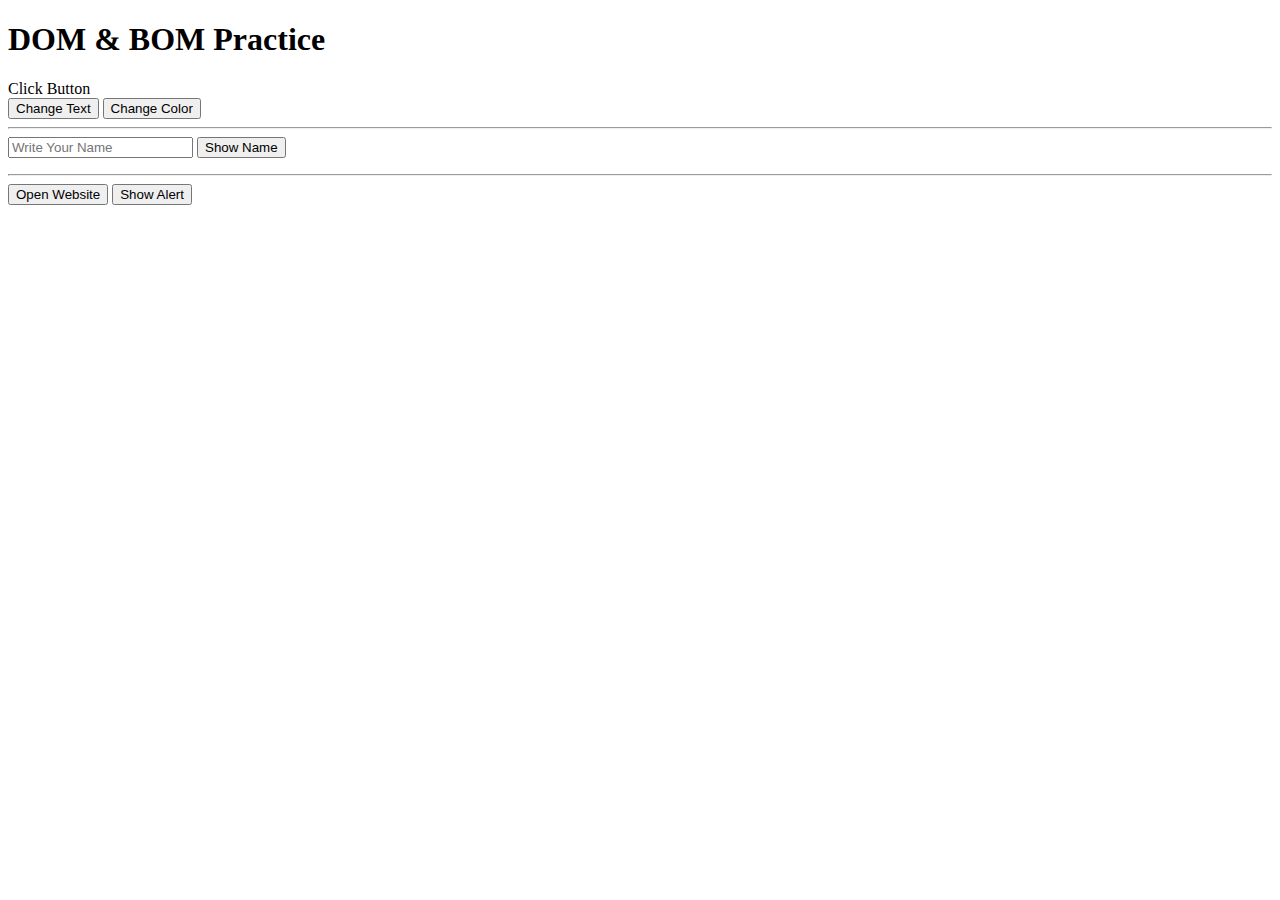
<file: JS-Task5/index.html>
<!DOCTYPE html>
<html lang="en">
<head>
    <meta charset="UTF-8">
    <meta name="viewport" content="width=, initial-scale=1.0">
    <title>Document</title>
</head>
<body>
    
<h1 id="title">DOM & BOM Practice</h1>

<div class="box" id="box">Click Button</div>

<button id="changeText">Change Text</button>
<button id="changeColor">Change Color</button>

<hr>

<input type="text" id="inputName" placeholder="Write Your Name">
<button id="showName">Show Name</button>
<p id="result"></p>

<hr>

<button id="openSite">Open Website</button>
<button id="showAlert">Show Alert</button>

<script src="main.js"></script>



</body>
</html>
</file>
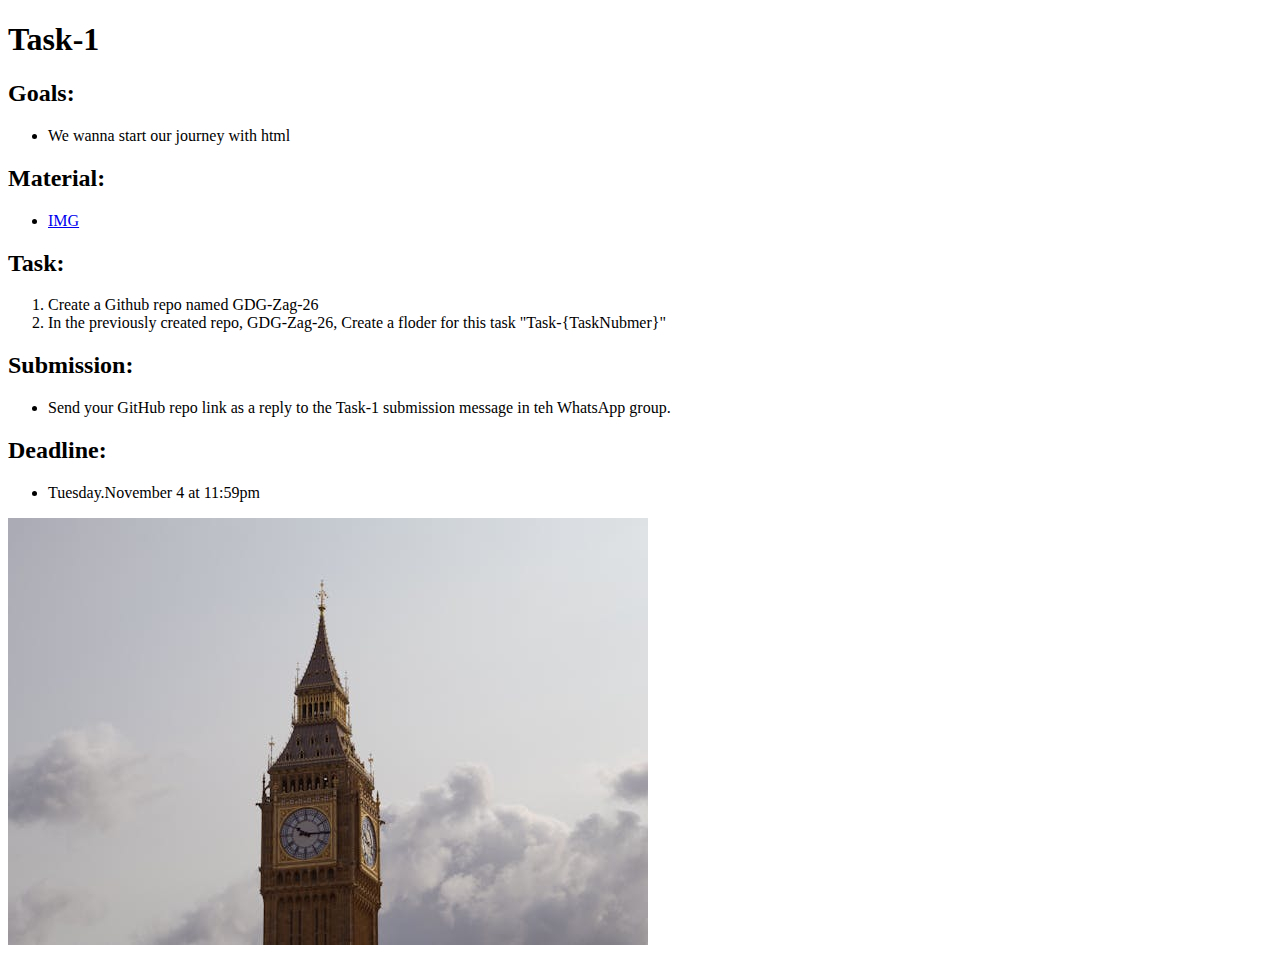
<file: task1/index.html>
<!DOCTYPE html>
<html lang="en">
    <head>
        <title>Task 1</title>
        <meta charset="UTF-8">
        <meta name="viewport" content="width=device-width, initial-scale=1.0">
    </head>
    <body>
        <h1>Task-1</h1>
        <h2>Goals:</h2>
        <ul>
            <li>We wanna start our journey with html</li>
        </ul>

        <h2>Material:</h2>
        <ul>
            <li> <a href="#">IMG</a> </li>
        </ul>

        <h2>Task:</h2>
        <ol>
            <li>Create a Github repo named GDG-Zag-26</li>
            <li>In the previously created repo, GDG-Zag-26, Create a floder for this task "Task-{TaskNubmer}"</li>
        </ol>
        <h2>Submission:</h2>
        <ul>
            <li>Send your GitHub repo link as a reply to the Task-1 submission message in teh WhatsApp group. </li>
        </ul>

        <h2>Deadline:</h2>
        <ul>
            <li>Tuesday.November 4 at 11:59pm</li>
        </ul>

        <img src="assets/london.jpg" alt="London">
    </body>
</html>
</file>
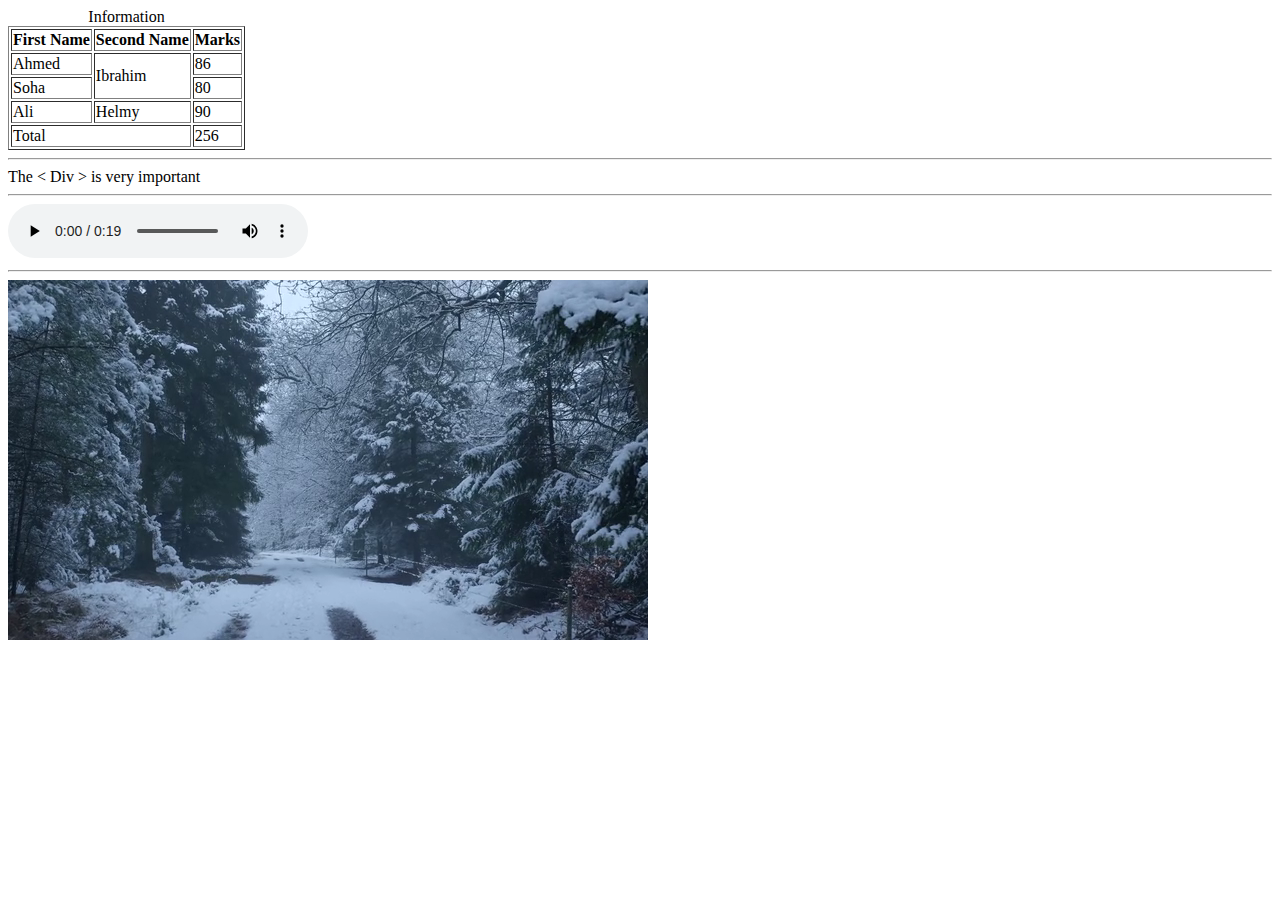
<file: task2/index.html>
<!DOCTYPE html>
<html lang="en">
    <head>
        <title>Task 2</title>
        <meta charset="UTF-8">
        <meta name="viewport" content="width-device-width, initial-scale=1.0">
    </head>
    <body>

        <table border="1">
            <caption>Information</caption>
            <tr>
                <th>First Name</th>
                <th>Second Name</th>
                <th>Marks</th>
            </tr>
            <tr>
                <td>Ahmed</td>
                <td rowspan="2">Ibrahim</td>
                <td>86</td>
            </tr>
            <tr>
                <td>Soha</td>
                <td>80</td>
            </tr>
            <tr>
                <td>Ali</td>
                <td>Helmy</td>
                <td>90</td>
            </tr>
            <tr>
                <td colspan="2">Total</td>
                <td>256</td>
            </tr>
        </table>

        <hr>

        <div>The &lt; Div &gt; is very <span>important</span> </div>

        <hr>
        <audio controls>
            <source src="assets/birds.mp3" type="audio/mp3">
        </audio>
        <hr>
        <video width="" autoplay loop muted>
            <source src="assets/winter.mp4" type="video/mp4">
        </video>
    </body>
</html>
</file>
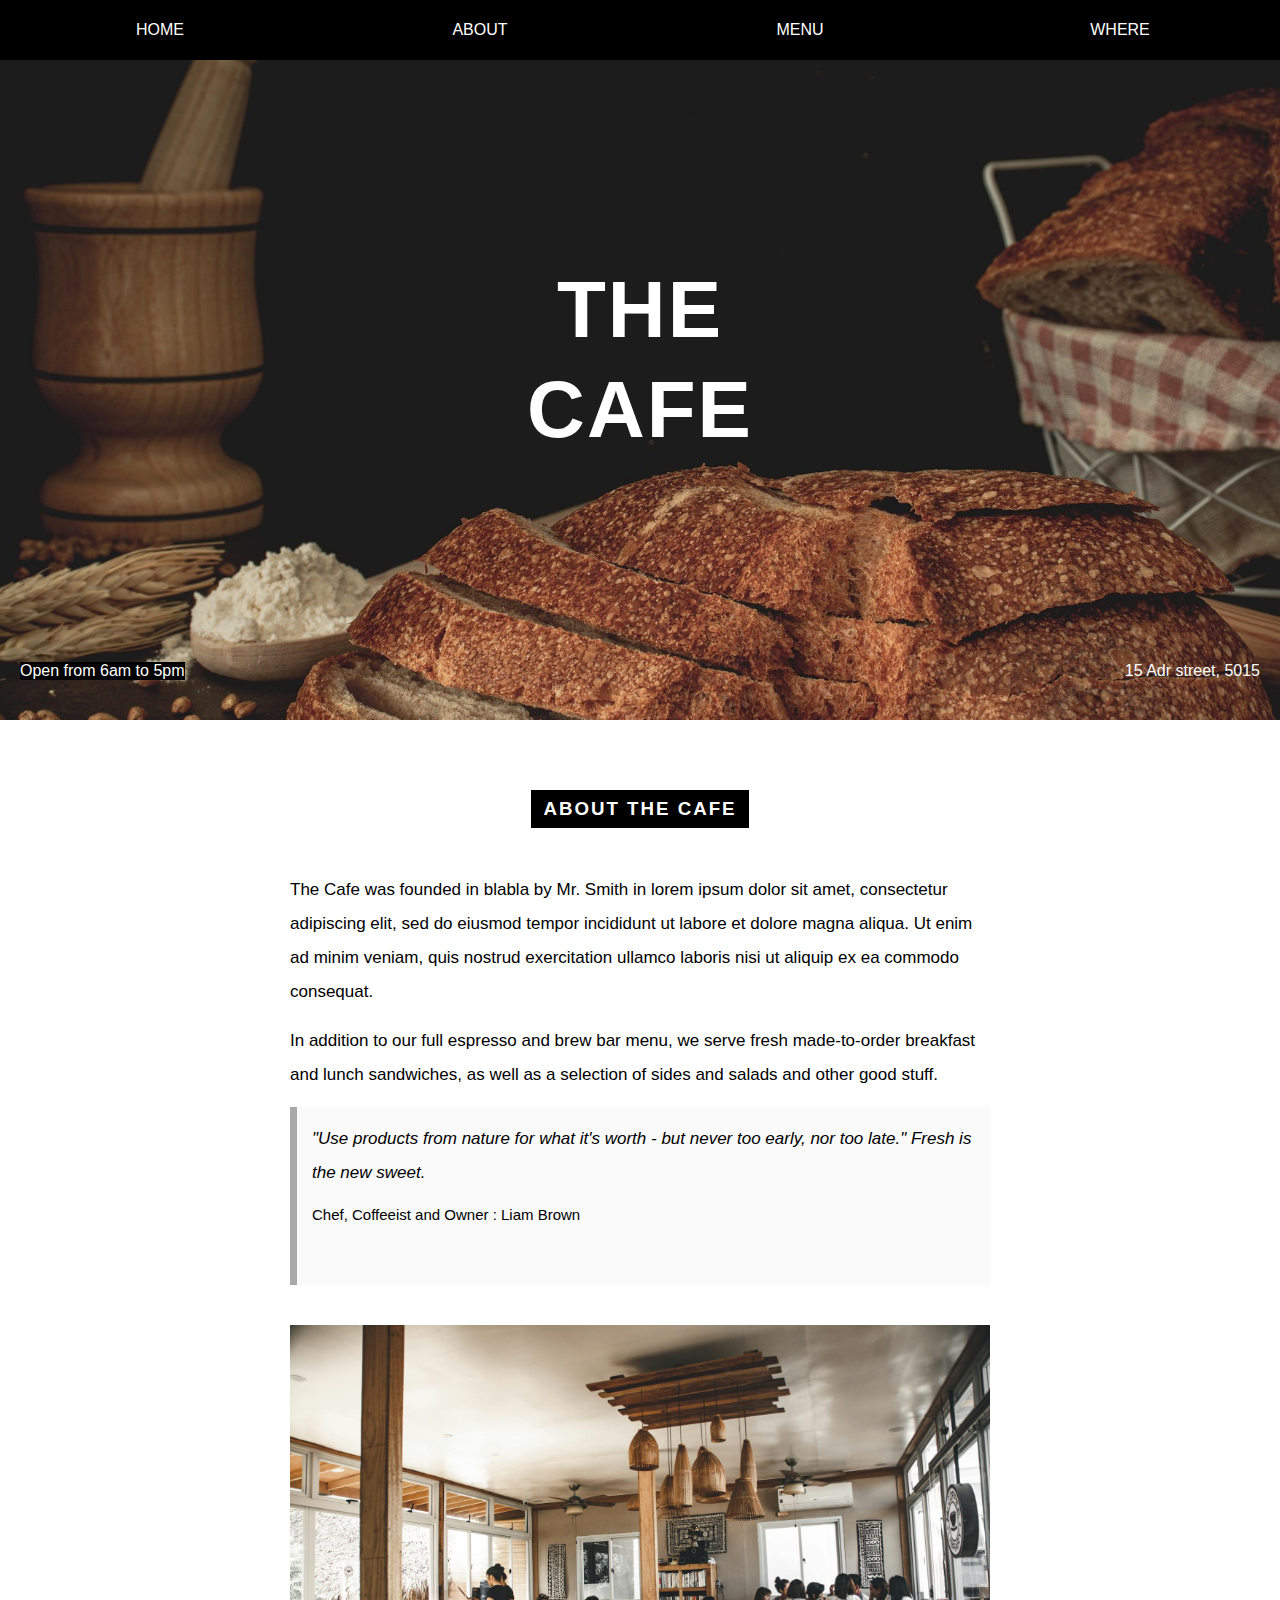
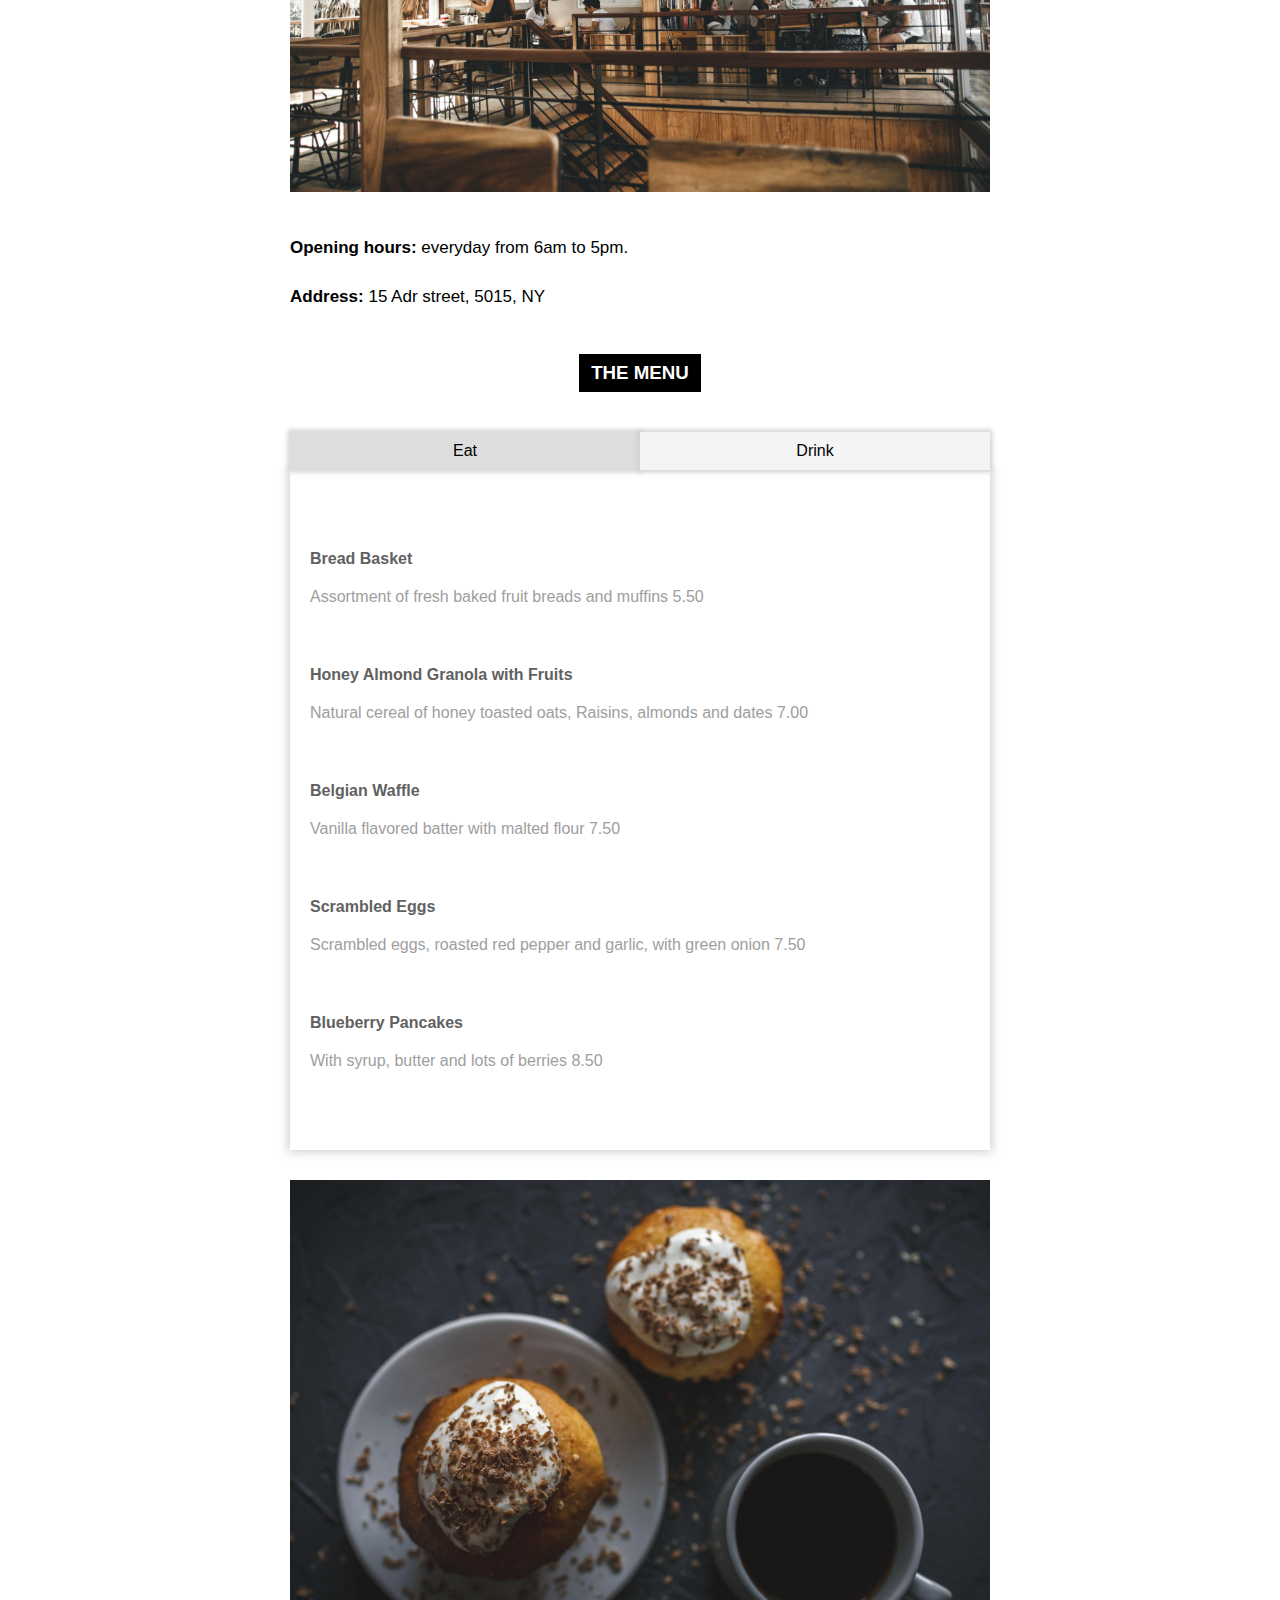
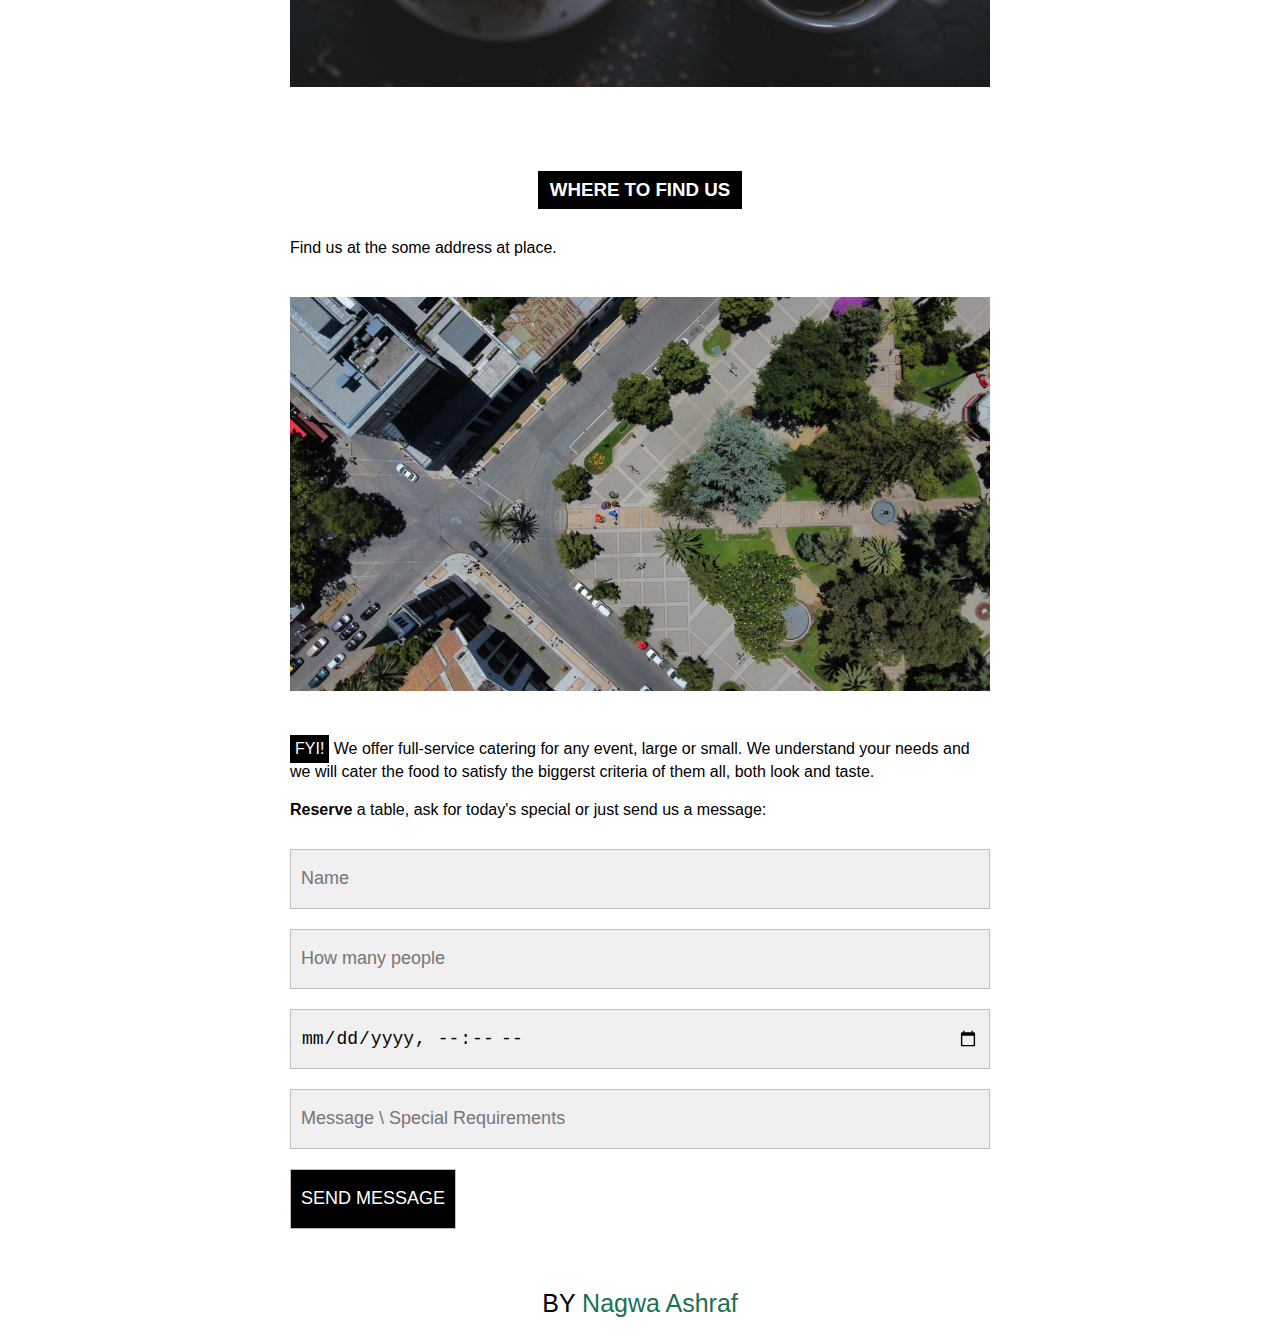
<file: task3/index.html>
<!DOCTYPE html>
<html lang="en">
    <head>
        <meta charset="UTF-8">
        <meta name="viewport" content="width=device-width, initial-scale=1.0">
        <title>The Cafe</title>
        <link rel="stylesheet" href="CSS/style.css">
        <link rel="icon" href="assets/images/facicon2.png">

    </head>
    <body>

        <!-- * -------- START HEADER ---------- -->

        <header id="home">
          <nav>
            <ul>
                <li> <a href="#home">HOME</a> </li>
                <li> <a href="#about">ABOUT</a> </li>
                <li> <a href="#menu">MENU</a> </li>
                <li> <a href="#where">WHERE</a> </li>
            </ul>
         </nav>
         <h2>THE <br>CAFE</h2>
         <div>
            <p class="time">Open from 6am to 5pm</p>
            <p class="adr">15 Adr street, 5015</p>
         </div>
         
        </header>
        <!-- * --------- END HEADER ------------- -->



        <!--* --------- START ------------>
        <section class="about" id="about">

            <h3>ABOUT THE CAFE</h3>

            <p>
               The Cafe was founded in blabla by Mr. Smith in lorem ipsum dolor sit amet, consectetur adipiscing elit, 
               sed do eiusmod tempor incididunt ut labore et dolore magna aliqua. 
               Ut enim ad minim veniam, quis nostrud exercitation ullamco laboris nisi ut aliquip ex ea commodo consequat. 
            </p>
            <p>
                In addition to our full espresso and brew bar menu, we serve fresh made-to-order breakfast and lunch sandwiches, 
                as well as a selection of sides and salads and other good stuff.
            </p>

            <blockquote>
                    <i>"Use products from nature for what it's worth - but never too early, nor too late." Fresh is the new sweet.</i>
                    <footer>Chef, Coffeeist and Owner : Liam Brown</footer>
            </blockquote>
          
            <img src="assets/images/inside1.jpg" alt="Cafe" style="width:700px">
            <p> <strong>Opening hours: </strong> everyday from 6am to 5pm. </p>
            <p> <strong>Address: </strong> 15 Adr street, 5015, NY </p>


        </section>
        <!-- * ----------- END ABOUT ----------->


        <!-- * -----------START MENU------------- -->
        <section class="menu-section" id="menu">
            <h3>THE MENU</h3>

            <div class="tabs">
                <button class="tab-btn active" data-target="eat">Eat</button>
                <button class="tab-btn" data-target="drink">Drink</button>
            </div>

            <div class="menu-items" id="eat">
                <div class="item">
                    <h4>Bread Basket</h4>
                    <p>Assortment of fresh baked fruit breads and muffins 5.50</p>
                </div>

                <div class="item">
                    <h4>Honey Almond Granola with Fruits</h4>
                    <p>Natural cereal of honey toasted oats, Raisins, almonds and dates 7.00</p>
                </div>

                <div class="item">
                    <h4>Belgian Waffle</h4>
                    <p>Vanilla flavored batter with malted flour 7.50</p>
                </div>

                <div class="item">
                    <h4>Scrambled Eggs</h4>
                    <p>Scrambled eggs, roasted red pepper and garlic, with green onion 7.50</p>
                </div>

                <div class="item">
                    <h4>Blueberry Pancakes</h4>
                    <p>With syrup, butter and lots of berries 8.50</p>
                </div>
            </div>

            <div class="menu-items" id="drink" style="display:none;">
                <div class="item">
                    <h4>Coffee</h4>
                    <p>Regular coffee 2.50</p>
                </div>

                <div class="item">
                    <h4>Chocolate</h4>
                    <p>Chocolate espresso with milk 4.50</p>
                </div>

                <div class="item">
                    <h4>Corretto</h4>
                    <p>Whiskey and coffee 5.00</p>
                </div>

                <div class="item">
                    <h4>Iced tea</h4>
                    <p>Hot tea, except not hot 3.00</p>
                </div>

                <div class="item">
                    <h4>Soda</h4>
                    <p>Coke, Sprite, Fanta, etc. 2.50</p>
                </div>
            </div>


            <img src="assets/images/coffee.jpg" alt="Coffee">

        </section>

       <!-- * ------- END MENU ---------- -->


       <!-- * ----------- START WHERE --------- -->

       <section class="where" id="where">
       <h3>WHERE TO FIND US</h3>
       <p>Find us at the some address at place.</p>
       <img src="assets/images/street.jpg" alt="Place" style="width:700px;">

       <p><span>FYI!</span> We offer full-service catering for any event, large or small. 
        We understand your needs and we will cater the food to satisfy the biggerst criteria of them all, both look and taste. </p>

        <p><b>Reserve</b> a table, ask for today's special or just send us a message: </p>
        <form action="" method="">
            <input type="text" placeholder="Name" name="name"><br>
            <input type="number" placeholder="How many people" name="number"><br>
            <input type="datetime-local" name="time"><br>
            <input type="text" placeholder="Message \ Special Requirements" name="msg"><br>

            <input type="submit" value="SEND MESSAGE" id="submit">
        </form>
        </section>

        <!-- * --------- END WHERE ---------- -->



        <footer>
            <p>BY <a href="https://www.linkedin.com/in/nagwa-ashraf/" > Nagwa Ashraf</a></p>
        </footer>





        <script src="JS/main.js"></script>

    </body>
</html>
</file>
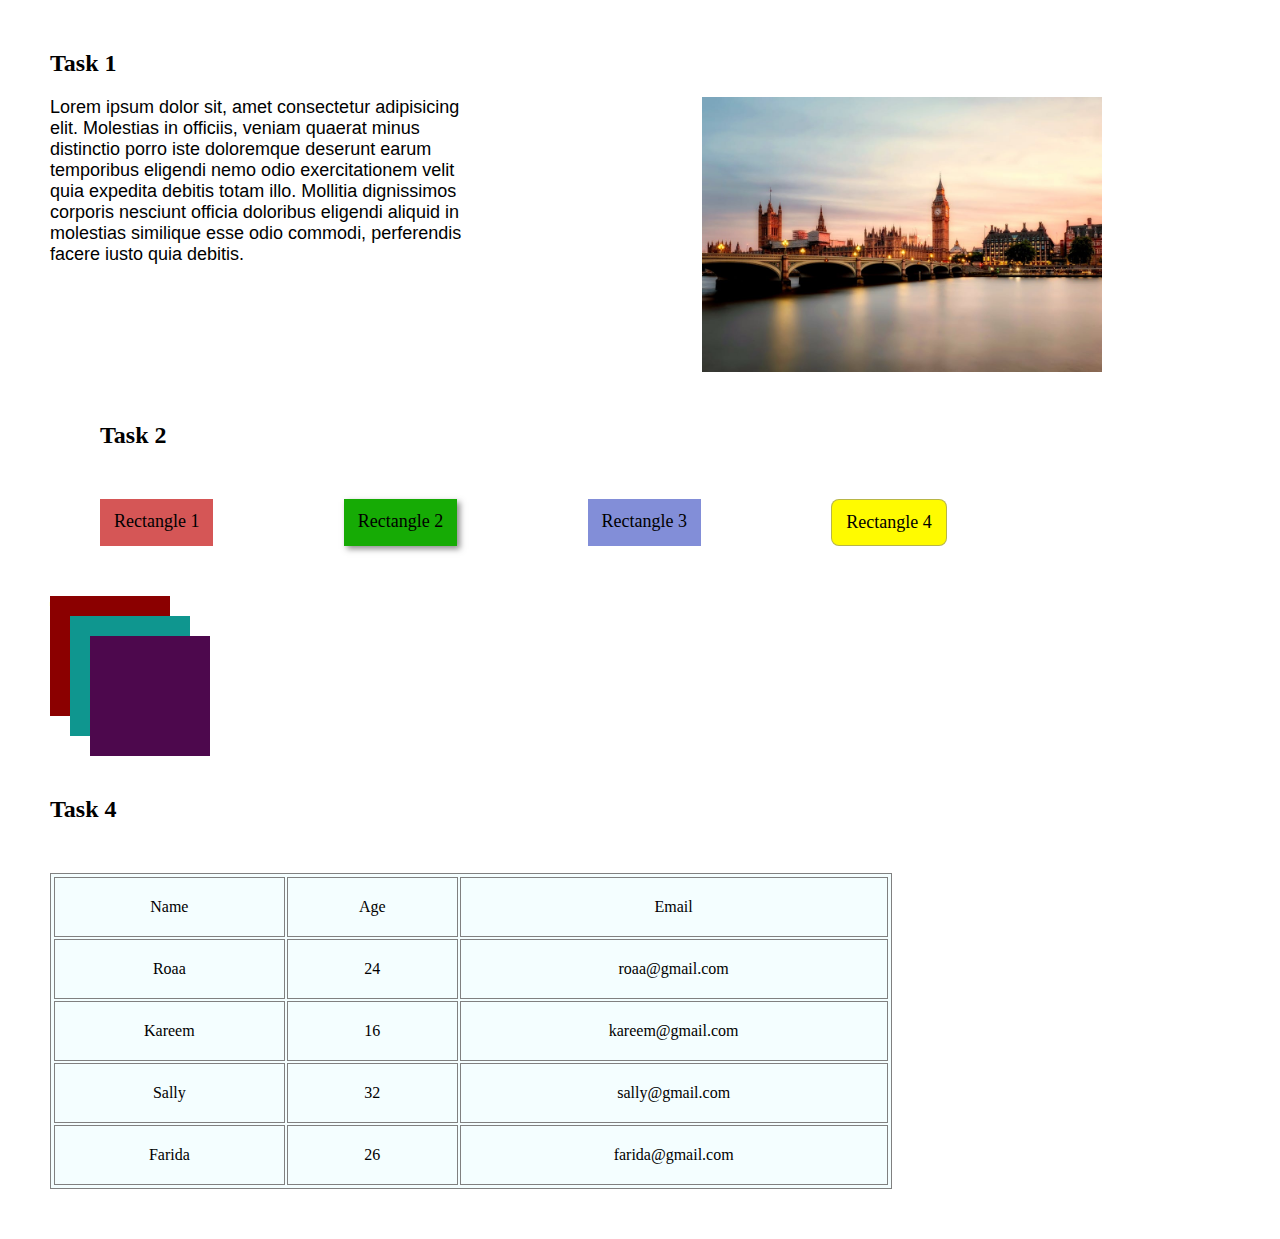
<file: task5/index.html>
<!DOCTYPE html>
<html lang="en">
    <head>
        <meta charset="UTF-8">
        <meta name="viewport" content="width=device-width, initial-scale=1.0">
        <title>Task 5</title>
        <link rel="stylesheet" href="./CSS/style.css">

    </head>
    <body>

        <section class="s1">
            <h2>Task 1</h2>

            <div class="d1">

                <p>
                    Lorem ipsum dolor sit, amet consectetur adipisicing elit. Molestias in officiis, veniam quaerat minus distinctio porro iste doloremque deserunt earum temporibus eligendi nemo odio exercitationem velit quia expedita debitis totam illo. Mollitia dignissimos corporis nesciunt officia doloribus eligendi aliquid in molestias similique esse odio commodi, perferendis facere iusto quia debitis.
                </p>
    
                <img src="./assets/pic.jpg" alt="Pic" style="width:400px;">
            </div>
        </div>

        <section class="s2">
            <h2>Task 2</h2>

            <div class="d2">
                <p class="p1">Rectangle 1</p>
                <p class="p2">Rectangle 2</p>
                <p class="p3">Rectangle 3</p>
                <p class="p4">Rectangle 4</p>
            </div>

        </section>
        
        <section class="s3">

            <h2>Task 3</h2>
            <div class="one"></div>
            <div class="two"></div>
            <div class="three"></div>
        </section>

        <section class="s4">
            <h2>Task 4</h2>

            <table>
                <tr>
                    <td>Name</td>
                    <td>Age</td>
                    <td>Email</td>
                </tr>
                <tr>
                    <td>Roaa</td>
                    <td>24</td>
                    <td>roaa@gmail.com</td>
                </tr>
                <tr>
                    <td>Kareem</td>
                    <td>16</td>
                    <td>kareem@gmail.com</td>
                </tr>
                <tr>
                    <td>Sally</td>
                    <td>32</td>
                    <td>sally@gmail.com</td>
                </tr>
                <tr>
                    <td>Farida</td>
                    <td>26</td>
                    <td>farida@gmail.com</td>
                </tr>
            </table>
        </section>



    </body>
</html>
</file>
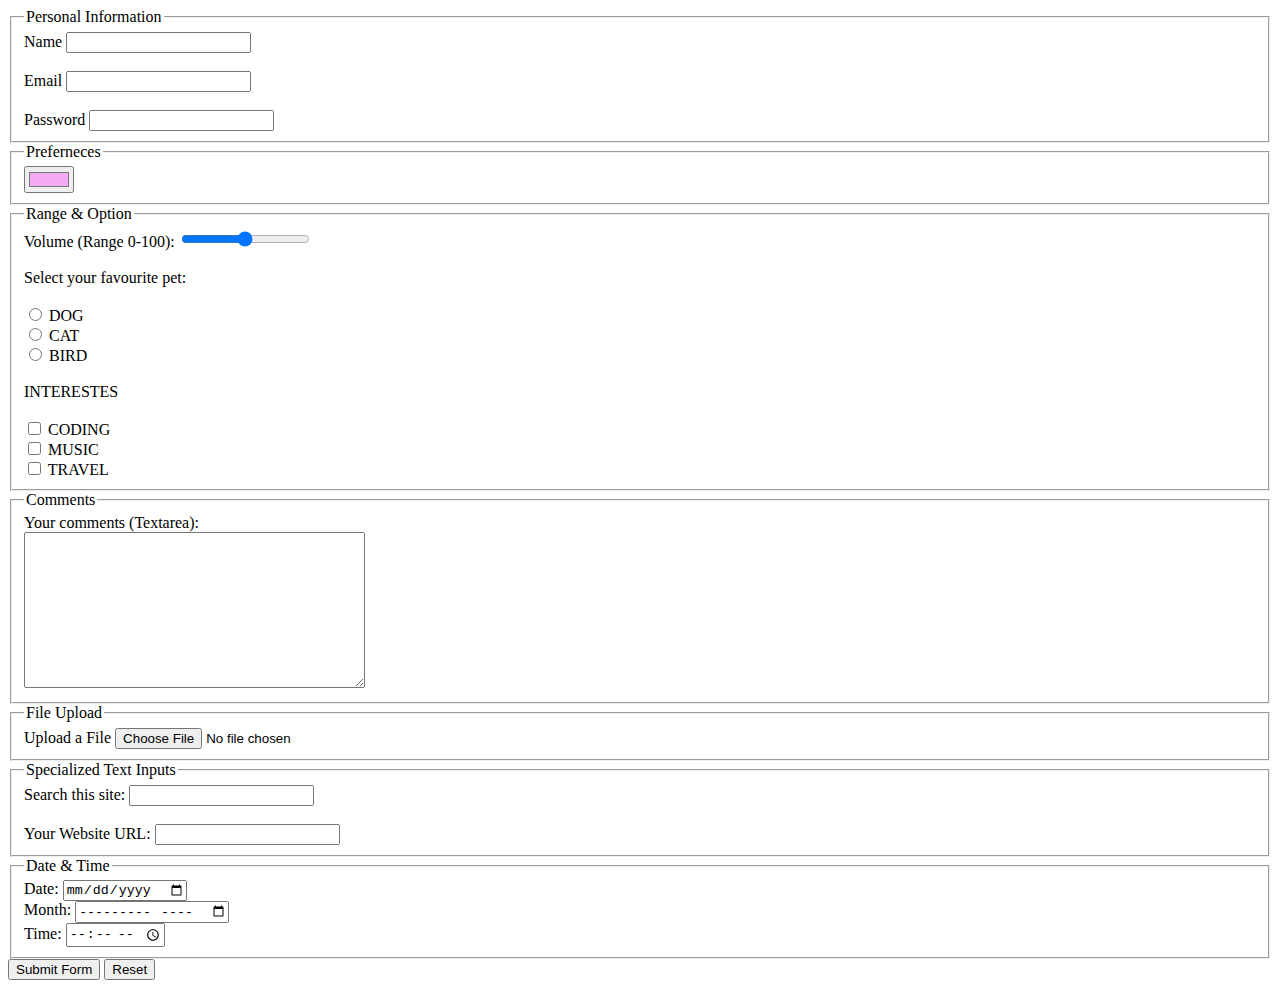
<file: task3/form.html>
<!DOCTYPE html>
<html lang="en">
<head>
    <meta charset="UTF-8">
    <meta name="viewport" content="width=device-width, initial-scale=1.0">
    <title>Document</title>
</head>
<body>


    <form action="" method="">
        <fieldset>
            <legend>Personal Information</legend>

            <label for="name">Name</label>
            <input type="text" name="name" id="name"><br><br>
            <label type="email">Email</label>
            <input type="email" name="email" id="email"><br><br>
            <label for="pswd">Password</label>
            <input type="password" name="pswd" id="pswd">
        </fieldset>

        <fieldset>
            <legend>Preferneces</legend>
            <input type="color" value="#f4aaf5">
        </fieldset>
        <fieldset>
            <legend>Range & Option</legend>
            <label>Volume (Range 0-100): </label>
            <input type="range" step="10"><br><br>

            <label>Select your favourite pet:</label><br><br>
            <input type="radio" name="pet" value="dog" id="dog">
            <label for="dog">DOG</label><br>
            <input type="radio" name="pet" value="cat" id="cat">
            <label for="cat">CAT</label><br>
            <input type="radio" name="pet" value="bird" id="bird">
            <label for="bird">BIRD</label><br><br>

            <label>INTERESTES</label><br><br>
            <input type="checkbox" name="interest" value="coding" id="coding">
            <label for="coding">CODING</label><br>
            <input type="checkbox" name="interest" value="music" id="music">
            <label for="music">MUSIC</label><br>
            <input type="checkbox" name="interest" value="travel" id="travel">
            <label for="travel">TRAVEL</label><br>
        </fieldset>

        <fieldset>
            <legend>Comments</legend>
            <label for="msg">Your comments (Textarea):</label><br>
            <textarea name="msg" rows="10" cols="40"></textarea>
        </fieldset>

        <fieldset>
            <legend>File Upload</legend>
            <label>Upload a File</label>
            <input type="file" name="file">
        </fieldset>

        <fieldset>
            <legend>Specialized Text Inputs</legend>
            <label>Search this site: </label>
            <input type="search"><br><br>
            <label>Your Website URL: </label>
            <input type="url">
        </fieldset>

        <fieldset>
            <legend>Date & Time</legend>
            <label>Date:</label>
            <input type="date"><br>
            <label>Month:</label>
            <input type="month"><br>
            <label>Time:</label>
            <input type="time"><br>
        </fieldset>


        <input type="submit" value="Submit Form">
        <input type="reset" vlaue="Clear Form">
    </form>







    
</body>
</html>
</file>
<file: task3/CSS/style.css>
*{
    padding:0;
    margin:0;
    box-sizing:border-box;
}
::selection{
    background-color: gray;
}
html{
    height:100%;
}
body{
    height:100%;
    font-family: sans-serif;
}
header{
    background-image:url(../assets/images/banner.jpg);
    background-size:cover;
    background-position:bottom;
    height:80%;
    position:relative;
    background-attachment: fixed;
}
header nav{
    background:black;
    position:fixed;
    width:100%;
    z-index:1000;
}
header nav ul{
    display:flex;
    justify-content:space-evenly;
    align-items:center;
    height:60px;
}
header nav ul li{
    flex:1;
    list-style-type: none;
    text-align:center;
    padding:8px 12px;
    align-self: center;;
}
header nav ul li:hover{
    background:rgb(196, 196, 196);
    cursor: pointer;
}
header nav ul li a{
    text-decoration: none;
    color:white
}
header h2{
    font-size:80px;
    position: relative;
    /* left: 50%; */
    top:50%;
    transform: translateY(-50%);
    color:white;
    text-align:center;
    letter-spacing: 2px;
    line-height: 100px;
    
}
header div{
    position:absolute;
    bottom:20px;
    color:white;
    width:100%;
}
header div .time{
    background:black;
    width:fit-content;
    float:left;
    position:relative;
    left:20px;
}
header div .adr{
    float:right;
    width:fit-content;
    position:relative;
    right:20px;
}

             /* *********** ABOUT ******************* */
.about{
    width:700px;
    margin:auto;
    text-align:center;
}
.about h3{
    margin:70px 0 30px;
    background:black;
    color:white;
    width:fit-content;
    display:inline-block;
    padding:8px 12px;
    letter-spacing: 2px;
}
.about p{

    margin:15px 0;
    font-size:17px;
    line-height: 2;
    text-align: start;
}
.about blockquote{
    background: rgb(250, 250, 250);
    border-left:7px solid darkgray;
    margin-bottom:20px;
    padding:15px;
    text-align: start;
    font-size:17px;
    line-height: 2;
}
.about blockquote footer{
    margin-top:10px;
    text-align:start;
    font-size:15px;
}
           /* ************ Menu Section ***********8 */
.menu-section{
    width:700px;
    margin: 40px auto;
    padding:0 0px;
}
.menu-section h3{
    text-align:center;
    background:black;
    color:white;
    margin:40px auto;
    width:fit-content;
    padding:8px 12px;

}
.tabs{
    display:flex;
}
.tabs button{
    flex:1;
    padding:10px;
    cursor:pointer;
    background:#f4f4f4;;
    border:none;
    font-size:16px;
    box-shadow:0px 0px 5px 2px rgb(206, 206, 206);}
.tabs button.active{
    background: #ddd;;
}
.menu-items{
    border:none;
    border-top:none;
    padding:20px;
    box-shadow:0px 0px 10px 2px rgb(206, 206, 206);
}
.menu-items .item{
    margin:60px auto;
}
.menu-items .item h4{
    margin-bottom:5px;
    color:rgb(97, 97, 97)
}
.menu-items .item p{
    color:#9e9e9e;
}
.menu-section img{
    margin:30px auto;
    width:700px;
}
            /* ******** WHERE ************ */
.where{
    width:700px;
    margin:50px auto;
}
.where h3{
    width:fit-content;
    margin:30px auto;
    padding:8px 12px;
    background:black;
    color:white;
}
p, img{
    margin:20px auto;
}
.where p span{
    background:black;
    color:white;
    display:inline-block;
    padding:5px;
}
form{
    width:100%;
}
input{
    width:100%;
    margin:10px auto;
    height:60px;
    padding:0 10px;
    background: rgb(240, 240, 240);
    font-size:18px;
    border:1px solid rgb(190, 190, 190);
}
form #submit{
    width:fit-content;
    background:black;
    color:white;
    cursor: pointer;
}


footer{
    width:700px;
    text-align: center;
    font-size:25px;
    margin:20px auto;
    height:50px;
}
footer p{
    text-align: center;
    margin-bottom:40px;
  
}
footer a{
    color:rgb(25, 114, 80);
    text-decoration:none;
    display:inline-block;
    transition:0.4s;
    position:relative;
}
footer a:hover{
    color:rgb(71, 71, 71);;
}
</file>
<file: task5/CSS/style.css>
*{
    padding:0;
    margin:0;
    box-sizing:border-box;
}

/* section 1 */
.s1{
    padding:50px;
    width:90%;
}
.s1 .d1{

    display:flex;
    justify-content: space-between;
    font-family: sans-serif;
    font-size: 18px;
    margin-top:20px;
}
.s1 .d1 p{
    width:40%;
}

/* section 2 */

.s2{
    width:90%;
    padding:50px;
}

.s2 .d2{
    display:flex;
    justify-content: space-between;
    margin-top:50px;
}
.s2 .d2 p{
    padding:12px 14px;
    font-size:18px;
}
.s2 .d2 .p1{
    background-color:#D55656;
}
.s2 .d2 .p2{
    background-color:#16AB05;
    box-shadow: 3px 3px 6px rgba(85, 85, 85, 0.671);
}
.s2 .d2 .p3{
    background-color:#828ED8;
}
.s2 .d2 .p4{
    background-color:#FFFB00;
    border-radius:8px;
    border:1px solid rgba(128, 128, 128, 0.555);
}

.s3{

    position:relative;
    height:200px;
}
.s3 div{
    width:120px;
    height:120px;
    position: absolute;
    top: 0;
    left:0;
}
.s3 .one{
    background-color: darkred;
}
.s3 .two{
    background: rgb(15, 150, 143);
    position: absolute;
    top:20px;
    left:20px;
}
.s3 .three{
    background-color: rgb(77, 8, 77);
    position:absolute;
    top: 40px;
    left:40px;
}
/* 
.s4{

} */
.s4 table{
    width:80%;
    background:rgb(244, 254, 255);
    text-align: center;
    padding:1px;
    margin-top:50px;
}
td{
    padding:20px;
}
table, td{
    border:1px solid gray;
}
</file>
